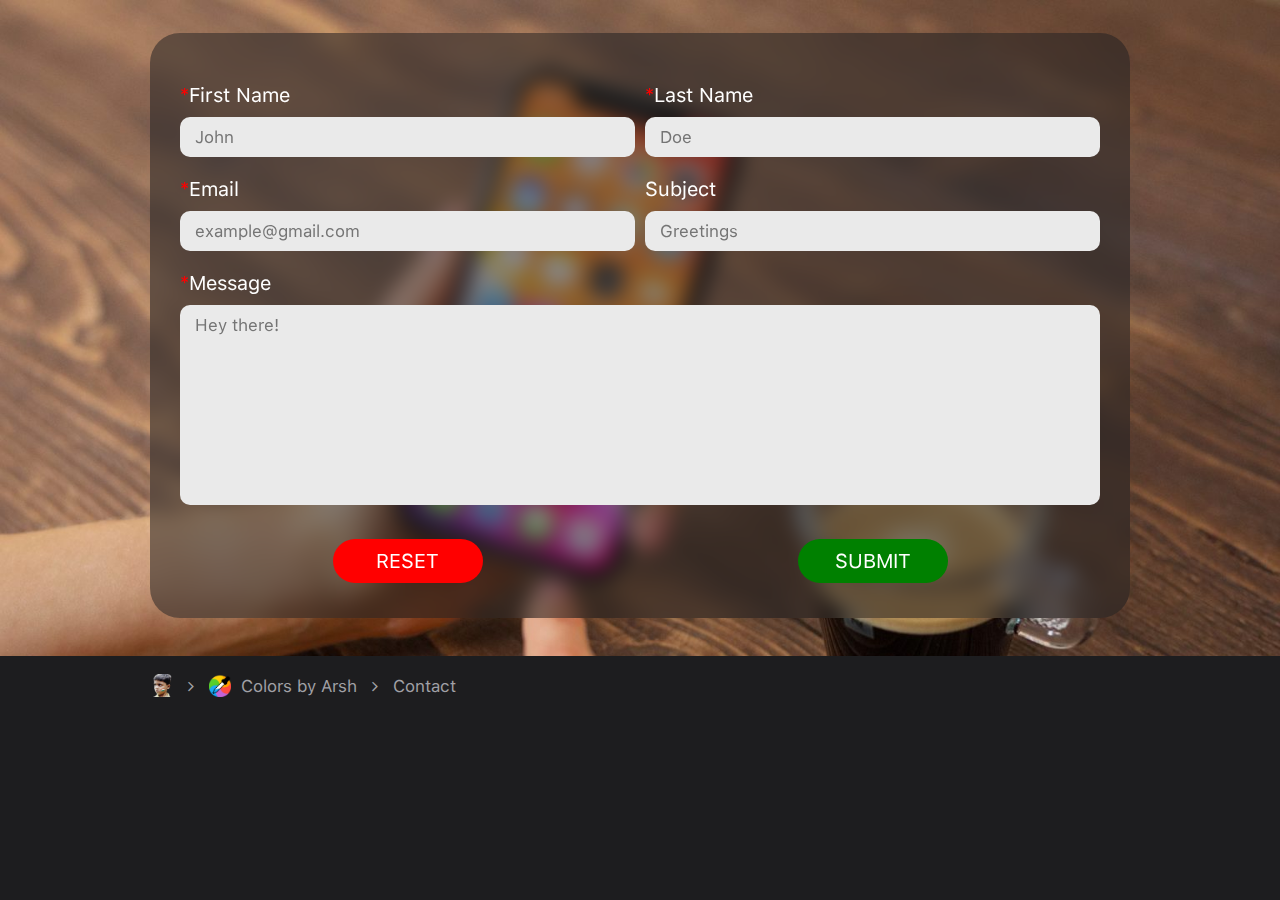
<file: pages/contact/index.html>
<!DOCTYPE html>
<html lang="en">
<head>
    <meta charset="UTF-8">
    <meta name="viewport" content="width=device-width, initial-scale=1.0">
    <meta name='viewport' content='width=device-width, initial-scale=1.0, maximum-scale=1.0, user-scalable=0'>
    <meta name="apple-mobile-web-app-capable" content="yes">

    <title>Contact | Colors by Arsh</title>
    
    <meta name="description" content="Contact | To contact Arsh Saxena, fill this form. You will get a reply soon.">
    <meta name="author" content="Arsh Saxena">
    <meta name="keywords" content="Arsh Saxena, arsh.saxena02, GitHub, Coding, Indian, Student">
    
    <link rel="stylesheet" href="style.css">
    <link rel="stylesheet" href="/pages/globals/global-fonts.css">
    <link rel="stylesheet" href="/pages/globals/global-navbar/global-navbar.css">
    <link rel="stylesheet" href="/pages/globals/global-footer/global-footer.css">
    <link rel="stylesheet" href="/pages/globals/global-scrollbar.css">
    <link rel="stylesheet" href="/pages/globals/global-top-button/global-top-button.css">
    <link rel="stylesheet" href="https://cdnjs.cloudflare.com/ajax/libs/font-awesome/4.7.0/css/font-awesome.min.css">

    <meta name="theme-color" content="#1d1d1f">
    <meta name="msapplication-navbutton-color" content="#1d1d1f">
    <meta name="apple-mobile-web-app-status-bar-style" content="#1d1d1f">

    <link rel="icon" href="/resources/first-page/icons/color-picker.png">
</head>
<body>
    <script
        src="https://code.jquery.com/jquery-3.3.1.js"
        integrity="sha256-2Kok7MbOyxpgUVvAk/HJ2jigOSYS2auK4Pfzbm7uH60="
        crossorigin="anonymous">
    </script>
    <script> 
        $(function(){
        $("#nav").load("/pages/globals/global-navbar/global-navbar.html"); 
        $("#footer").load("/pages/globals/global-footer/global-footer.html"); 
        $("#top-button").load("/pages/globals/global-top-button/global-top-button.html");
        });
    </script>
    <div class="container">
        <span id="top-button"></span>
        <nav class="nav" id="nav"> 
        </nav>
        <div class="main-head">
            <form name="contactform" id="contactform" enctype="text/plain" action="https://docs.google.com/forms/d/e/1FAIpQLSdHqFD7rA1z9T3A9McCq8UnIrK7142JfFf0cenD4rEwCdk7YQ/formResponse?" target="hidden_iframe" onsubmit="submitted=true;" class="contactform">
                <label class="label__website" style="display: none;">
                    <span><span class="required-asteric">*</span>Website</span>
                    <input type="text" name="entry.2054206786" id="entry.2054206786" required value="Colors by Arsh">
                </label>
                <label class="label__fname">
                    <span><span class="required-asteric">*</span>First Name</span>
                    <input type="text" name="entry.171573973" id="entry.171573973" required placeholder="John" value="">
                </label>
                <label class="label__lname">
                    <span><span class="required-asteric">*</span>Last Name</span>
                    <input type="text" name="entry.1928461864" id="entry.1928461864" required placeholder="Doe" value="">
                </label>
                <label class="label__email">
                    <span><span class="required-asteric">*</span>Email</span>
                    <input type="email" name="entry.1467515279" id="entry.1467515279" required placeholder="example@gmail.com" value="">
                </label>
                <label class="label__subject">
                    <span>Subject</span>
                    <input type="text" name="entry.1683761149" id="entry.1683761149" placeholder="Greetings" value="">
                </label>
                <label class="label__message">
                    <span><span class="required-asteric">*</span>Message</span>
                    <textarea name="entry.1741632373" id="entry.1741632373" required placeholder="Hey there!"></textarea>
                </label>
                <div class="reset">
                    <input type="reset" value="RESET" class="reset-button">
                </div>
                <div class="submit">
                    <input type="submit" value="SUBMIT" class="submit-button">
                </div>
            </form>
            <iframe name="hidden_iframe" id="hidden_iframe" style="display:none;" onload="if(submitted) {}"></iframe>
            <script type="text/javascript">var submitted=false;</script>
            <script type="text/javascript">
                $('#contactform').on('submit', function(e) {
                    $('#contactform *').fadeOut(500);
                    $('#contactform').prepend('Thank you! Your response has been submitted.');
                });
            </script>
        </div>
    <br><br>
    </div>
    <span class="footer-conatiner">
        <footer>
            <div class="footer" id="footer-part">
                <div class="footer-text">
                    <img src="/resources/first-page/icons/arsh.png" alt="arsh-img-footer">
                    <span class="path">
                        <span class="arrow"><i class="fa fa-angle-right"></i></span>
                    </span> 
                    <img src="/resources/first-page/icons/color-picker.png" alt="weather-img-footer">
                    <span class="path">
                        <span class="page-name">&nbsp;Colors by Arsh</span>
                        <span class="arrow"><i class="fa fa-angle-right"></i></span>
                        <span class="page-name">Contact</span>
                    </span>                
                </div>
            </div>
        </footer>
        <footer id="footer"></footer>
    </span>
</body>
</html>
</file>
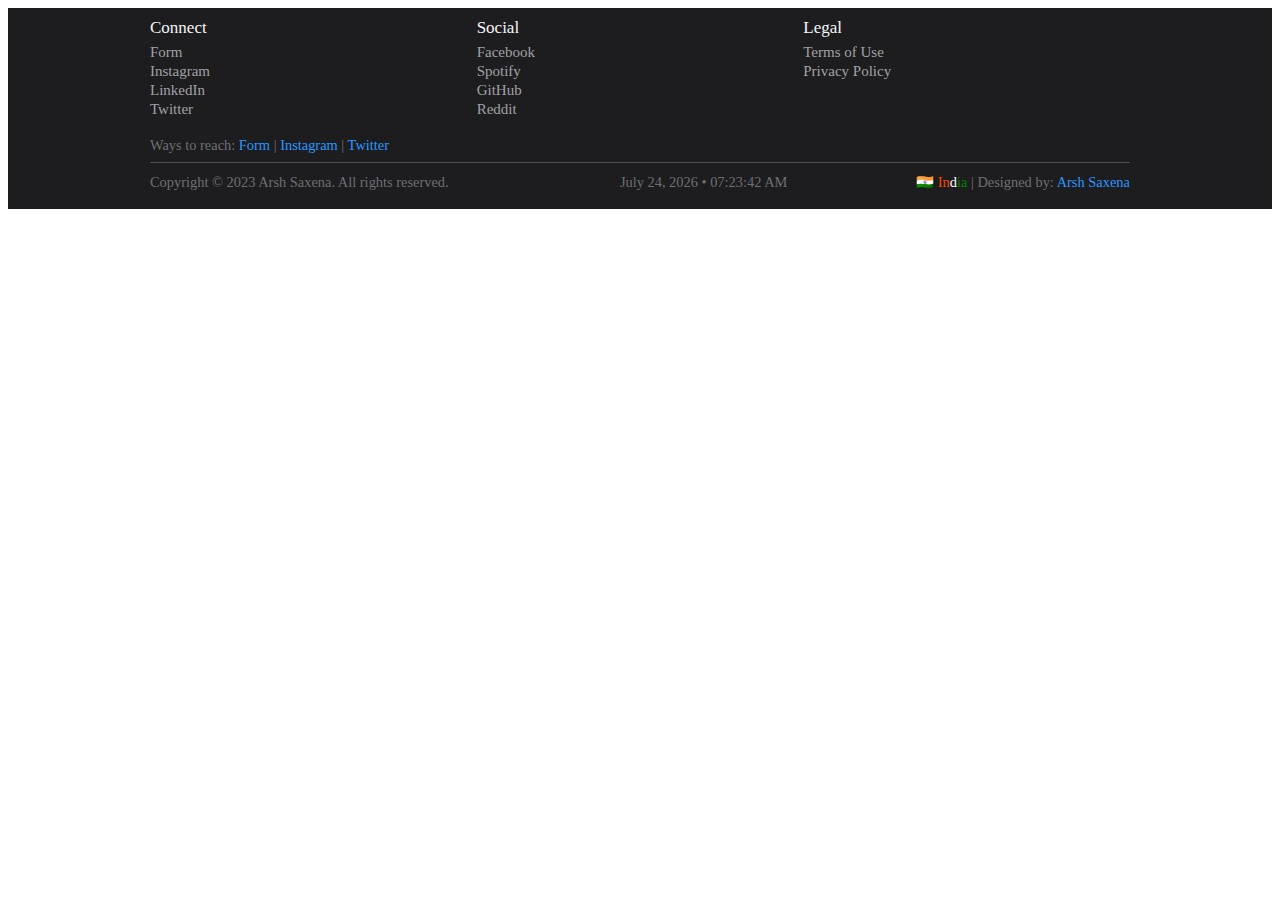
<file: pages/globals/global-footer/global-footer.html>
<!DOCTYPE html>
<html lang="en">
<head>
    <meta charset="UTF-8">
    <meta name="viewport" content="width=device-width, initial-scale=1.0">
    <meta name='viewport' content='width=device-width, initial-scale=1.0, maximum-scale=1.0, user-scalable=0'>
    <meta name="robots" content="noimageindex"></meta>
    <meta name="apple-mobile-web-app-capable" content="yes">
    
    <title>Footer | Colors by Arsh</title>
    
    <link rel="stylesheet" href="global-footer.css">
    <meta name="theme-color" content="#1d1d1f">
    <meta name="msapplication-navbutton-color" content="#1d1d1f">
    <meta name="apple-mobile-web-app-status-bar-style" content="#1d1d1f">

    <link rel="icon" href="/resources/first-page/icons/color-picker.png">
</head>
<body>
    <footer id="footer">
        <div class="footer">
            <div class="footer-nav">
                <div class="footer-nav-links">
                    <div class="connect">
                        <div class="footer-checkbox">
                            <label for="connectCheck" class="checkbox-label">
                                <div class="label-div">
                                    Connect
                                </div>
                            </label>
                            <div class="check-div">
                                <input type="checkbox" id="connectCheck">
                            </div>
                        </div>
                        <div class="footer-nav-col" id="connect">
                            <span class="footer-col-heads">Connect<br></span>
                            <ul>
                                <li><a href="/pages/contact/">Form</a></li>
                                <li><a href="https://instagram.com/arsh.saxena02" target="_blank">Instagram</a></li>
                                <li><a href="https://www.linkedin.com/in/arshsaxena/" target="_blank">LinkedIn</a></li>
                                <li><a href="https://www.twitter.com/arshsaxena02" target="_blank">Twitter</a></li>                              
                            </ul>                            
                        </div>
                    </div>
                    <div class="social">
                        <div class="footer-checkbox">
                            <label for="socialCheck" class="checkbox-label">
                                <div class="label-div">
                                    Social
                                </div>
                            </label>
                            <div class="check-div">
                                <input type="checkbox" id="socialCheck">
                            </div>
                        </div>
                        <div class="footer-nav-col" id="social">
                            <span class="footer-col-heads">Social<br></span>
                            <ul>
                                <li><a href="https://facebook.com/arsh.saxena02" target="_blank">Facebook</a></li>
                                <li><a href="https://open.spotify.com/playlist/5GrCNAmAXGSQ3VVA9JS9zw?si=65ef34622fad4e1d" target="_blank">Spotify</a></li>
                                <li><a href="https://github.com/arshsaxena" target="_blank">GitHub</a></li>
                                <li><a href="https://www.reddit.com/u/arshsaxena" target="_blank">Reddit</a></li>
                            </ul>
                        </div>
                    </div>
                    <div class="legal">
                        <div class="footer-checkbox">
                            <label for="legalCheck" class="checkbox-label">
                                <div class="label-div">
                                    Legal
                                </div>
                            </label>
                            <div class="check-div">
                                <input type="checkbox" id="legalCheck">
                            </div>
                        </div>
                        <div class="footer-nav-col" id="legal">
                            <span class="footer-col-heads">Legal<br></span>
                            <ul>
                                <li><a href="https://www.arshsaxena.in/pages/terms-of-use/">Terms of Use</a></li>
                                <li><a href="https://www.arshsaxena.in/pages/privacy-policy/">Privacy Policy</a></li>
                            </ul>                           
                        </div>
                    </div>
                </div>  
            </div>
            <br>
            <div class="footer-last-text">
                <div class="border1">
                    Ways to reach: <a href="/pages/contact/">Form</a> | <a href="https://www.instagram.com/arsh.saxena02" target="_blank">Instagram</a> | <a href="https://www.twitter.com/arshsaxena02" target="_blank">Twitter</a>
                </div>
                <div class="border2">
                    <div class="line1">Copyright &copy 2023 Arsh Saxena. All rights reserved.</div>
                    <div class="line2"><span id="clock"></span></div>                      
                    <div class="line3">🇮🇳 <span class="in">In</span><span class="d">d</span><span class="ia">ia</span> | Designed by: <a href="https://www.instagram.com/arsh.saxena02" target="_blank">Arsh Saxena</a></div>
                </div>
            </div>    
        </div>
    </footer>
    <script> 
        setInterval(showTime, 1000); 
        function showTime() {   
            let time = new Date();
            let month = time.toLocaleString('default', { month: 'long' });
            let date = time.getDate();
            let year = time.getFullYear();
            let hour = time.getHours(); 
            let min = time.getMinutes(); 
            let sec = time.getSeconds(); 
            let am_pm = "AM"; 

            if(month.toString().length == 1) {
                month = '0'+month;
            }
            if (hour > 12) { 
                hour -= 12; 
                am_pm = "PM"; 
            } 
            if (hour == 0) { 
                hour = 12; 
                am_pm = "AM"; 
            } 

            hour = hour < 10 ? "0" + hour : hour; 
            min = min < 10 ? "0" + min : min; 
            sec = sec < 10 ? "0" + sec : sec; 

            let currentTime = month + " " + date + "," + " " + year + " " + "•" + " " + hour + ":" + min + ":" + sec + " " + am_pm; 

            document.getElementById("clock").innerHTML = currentTime; 
        } 

        showTime();
    </script>
    <script>
        $('#unitsCheck').change(function(){
            if (this.checked) {
                $('#units').fadeIn(250);
            } else {
                $('#units').fadeOut(250);
            }                   
        });

        $('#connectCheck').change(function(){
            if (this.checked) {
                $('#connect').fadeIn(250);
            } else {
                $('#connect').fadeOut(250);
            }                   
        });

        $('#socialCheck').change(function(){
            if (this.checked) {
                $('#social').fadeIn(250);
            } else {
                $('#social').fadeOut(250);
            }                   
        });

        $('#legalCheck').change(function(){
            if (this.checked) {
                $('#legal').fadeIn(250);
            } else {
                $('#legal').fadeOut(250);
            }                   
        });
    </script>
</body>
</html>
</file>
<file: pages/contact/style.css>
html{
    background-color: #1d1d1f;
}
body {
    height: 100%;
    margin-top: 0px;
    margin-left: auto;
    margin-right: auto;
    background-color:  black;
    font-family: font-regular;
    color: white;
}
#link-nav.contact{
    font-weight: bold;
    color: white;
}
#link-nav.contact::before{
    content: "";
    position: absolute;
    left: 0;
    bottom: 0;
    height: 2px;
    width: 100%;
    transition: width 0.2s ease-out;
    background-color: lawngreen;
}
.container{
    background-image: url(/resources/contact/imgs/using-iphone.jpg);
    background-size: cover;
}
.main-head{
    padding-top: 33px;
    text-align: left;
    color: white;
    max-width: 1154px;
    width: 100%;
    margin: auto;
}
*{
    box-sizing: border-box;
}
.nav-links{
    max-width: 1024px !important;
    width: 100%;
}
.nav-content{
    padding: 0px 0px !important;
}
.footer{
    max-width: 1012px !important;
}
.contactform{
    max-width: 980px;
    width: 100%; 
    margin: auto; 
    padding: 0px 30px;
    padding-top: 50px;
    background-color: rgba(29, 29, 31, 0.5);
    backdrop-filter: blur(10px);
    -webkit-backdrop-filter: blur(10px);
    border-radius: 30px;
    min-height: 400px;
    display:  grid;
    grid-gap: 10px;
    grid-template-columns: 1fr 1fr;
    grid-template-areas: 'fname lname' 'email subject' 'textarea textarea' 'reset submit';
}
.contactform label span{
    font-size: 20px;
}
.contactform .label__fname{
    grid-area: fname;
}
.contactform .label__lname{
    grid-area: lname;
}
.contactform .label__email{
    grid-area: email;
}
.contactform .label__subject{
    grid-area: subject;
}
.contactform .label__message{
    grid-area: textarea;
}
.contactform .reset{
    grid-area: reset;
}
.contactform .submit{
    grid-area: submit;
}
.contactform input,.contactform textarea{
    padding: 10px 15px;
    font-size: 17px;
    border-radius: 10px;
    background-color: #eaeaea;
    border: none;
    margin: 10px 0;
    width: 100%;
    font-family: font-regular;
}
.contactform textarea{
    margin: 10px 0;
    width: 100%;
    height: 200px;
    resize: none;
}
.required-asteric{
    color: red;
    text-align: left;
}
.reset{
    width: 150px;
    text-align: center;
    margin: auto;
    padding-bottom: 25px;
    background-color: transparent !important;
}
.reset-button{
    width: 115px;
    padding: 10px;
    font-family: font-regular;
    font-size: 20px !important;
    color: white !important;
    background-color: red !important;
    border-color: transparent;
    border-radius: 50px !important;
    cursor: pointer;
}
.reset-button:hover{
    color: white;
    background-color: rgb(192, 0, 0) !important;
}
.submit{
    width: 150px;
    text-align: center;
    margin: auto;
    padding-bottom: 25px;
    background-color: transparent !important;
}
.submit-button{
    padding: 10px;
    font-family: font-regular;
    font-size: 20px !important;
    color: white !important;
    background-color: green !important;
    border-color: transparent;
    border-radius: 50px !important;
    cursor: pointer;
}
.submit-button:hover{
    color: white;
    background-color: rgb(0, 88, 0) !important;
}

@media screen and (min-width: 769px) and (max-width: 1024px){
    .nav-content{
        padding: 0px 20px !important;
    }
    .nav-links{
        padding-left: 0px !important;
    }
    .main-head{
        padding-right: 15px;
        padding-left: 15px;
    }
}
@media screen and (max-width: 768px) {
    html{
        background-color: #1d1d1f;
        width: 100%;
        margin: 0px;
        padding: 0px;
    }
    body{
        height: 100%;
        width: 100%;
        margin: 0px;
        padding: 0px;
        overflow-x: hidden;
        background-color: black;
        font-family: font-regular;
        letter-spacing: 0px;
    }
    .nav-content{
        padding: 0px 20px !important;
    }
    .nav-links{
        padding-left: 0px !important;
    }
    .main-head{
        padding-right: 15px;
        padding-left: 15px;
    }
    .contactform{
        width: 100%; 
        margin: auto; 
        padding: 0px 15px;
        padding-top: 25px;
        padding-bottom: 0px;
        background-color: rgba(29, 29, 31, 0.5);
        backdrop-filter: blur(8px);
        -webkit-backdrop-filter: blur(8px);
        border-top-left-radius: 20px;
        border-top-right-radius: 20px;
        min-height: 400px;
        display:  grid;
        grid-gap: 10px;
        grid-template-columns: 1fr 1fr;
        grid-template-areas: 'fname fname' 'lname lname' 'email email' 'subject subject' 'textarea textarea' 'reset submit';
    }
    .contactform label span{
        font-size: 20px;
    }
    .contactform .label__fname{
        grid-area: fname;
    }
    .contactform .label__lname{
        grid-area: lname;
    }
    .contactform .label__email{
        grid-area: email;
    }
    .contactform .label__subject{
        grid-area: subject;
    }
    .contactform .label__message{
        grid-area: textarea;
    }
    .contactform input, .contactform textarea{
        padding: 5px 10px;
        font-size: 15px;
        border-radius: 10px;
        background-color: #eaeaea;
        border: none;
        margin: 10px 0;
        width: 100%;
        font-family: font-regular;
    }
    .contactform textarea{
        margin: 10px 0;
        width: 100%;
        height: 200px;
        resize: none;
    }
    .required-asteric{
        color: red;
    }
    .reset{
        max-width: 980px;
        text-align: center;
        margin: auto;
        background-color: #1d1d1f;
        border-bottom-left-radius: 20px;
        border-bottom-right-radius: 20px;
        padding-bottom: 10px;
        width: 100%;
    }
    .reset-button{
        padding: 10px;
        font-family: font-regular;
        font-size: 23px !important;
        color: white !important;
        border-color: transparent;
        border-radius: 10px !important;
        transition-property: none;
    }
    .reset-button:focus{
        background-color: rgb(192, 0, 0);
        color: white;
    }
    .submit{
        max-width: 980px;
        text-align: center;
        margin: auto;
        background-color: #1d1d1f;
        border-bottom-left-radius: 20px;
        border-bottom-right-radius: 20px;
        padding-bottom: 10px;
        width: 100%;
    }
    .submit-button{
        padding: 10px;
        font-family: font-regular;
        font-size: 23px !important;
        color: white !important;
        border-color: transparent;
        border-radius: 10px !important;
        transition-property: none;
    }
    .submit-button:focus{
        background-color: rgb(0, 88, 0);
        color: white;
    }
}
</file>
<file: pages/globals/global-fonts.css>
@font-face{
    font-family: "font-regular";
    src: url('/resources/first-page/fonts/font-regular.otf');
}
@font-face{
    font-family: "font-bold";
    src: url('/resources/first-page/fonts/font-bold.otf');
}
@font-face{
    font-family: "font-italic";
    src: url('/resources/first-page/fonts/font-italic.otf');
}
@font-face{
    font-family: "font-condensed";
    src: url('/resources/first-page/fonts/font-compact.otf');
}
@font-face{
    font-family: "font-mono";
    src: url('/resources/first-page/fonts/font-mono.otf');
}
@font-face{
    font-family: "font-hindi";
    src: url('/resources/first-page/fonts/font-hindi.ttf');
}

body{
    font-family: font-regular !important;
}
b{
    font-family: font-bold !important;
}
code{
    font-family: font-mono !important;
}
#hindi-text{
    font-family: font-hindi !important;
}
</file>
<file: pages/globals/global-navbar/global-navbar.css>
html{
    background-color: #1d1d1f;
}
body {
    font-family: font-regular !important;
}
b{
    font-family: font-bold !important;
}
nav {
    position: sticky;
    position: -webkit-sticky;
    top: 0;
    margin: 0;
    background: rgba(29, 29, 31, 0.8);
    -webkit-backdrop-filter: saturate(180%) blur(20px);
    backdrop-filter: saturate(180%) blur(20px);
    z-index: 1;
}   
.nav-content {
    max-width: 980px;
    margin-left: auto;
    margin-right: auto;
    padding: 0 20px;
}
.nav-content a {
    display: block;
    line-height: 44px;
    color: transparent;
}
.logo-div{
    max-width: 980px;
    text-align: center;
    margin-left: auto;
    margin-right: auto;
}
.logo img{
    height: 25px;
}


@media screen and (max-width: 980px) {
    html{
        background-color: #1d1d1f;
    }
    nav{
        position: sticky;
        position: -webkit-sticky;
        background: rgb(29, 29, 31);
        -webkit-backdrop-filter: blur(20px);
        backdrop-filter: none;
    }
}

/* Ignore, nothing to do with navigation bar. */
img {
    pointer-events: none;
    -khtml-user-select: none;
    -o-user-select: none;
    -moz-user-select: none;
    -webkit-user-select: none;
    user-select: none;
}
::selection {
    background: green;
    color: white;
}
</file>
<file: pages/globals/global-footer/global-footer.css>
body {
    font-family: font-regular !important;
}
b{
    font-family: font-bold !important;
}
.footer-container{
    width: 100%;
    background-color: #1d1d1f;
}
footer {
    width: 100%;
    padding-top: 10px;
    background-color: #1d1d1f;
    color: rgb(81, 81, 84);
    font-family: font-regular;
    height: 100%;
}
#footer-part{
    padding-top: 5px;
}
footer a{
    text-decoration: none;
}
.footer{
    max-width: 980px;
    width: 100%;
    margin: auto;
    margin-bottom: 0;
    padding-left: 16px;
    padding-right: 16px;
}
.footer-text img{
    height: 23px;
}
.footer-text .path{
    vertical-align: 5px;
    line-height: 30px;
    font-size: 17px;
    color: rgb(161, 161, 166);
}
.footer-text .path .arrow{
    padding: 10px;
}
.footer-nav a{
    font-size: 15px;
    color: rgb(161, 161, 166);
}
.footer-checkbox{
    display: none;
}
.footer-nav-links{
    display: flex;
}
.footer-nav-links .connect, .footer-nav-links .social, .footer-nav-links .legal{
    width: 33.33%;
}
.footer-col-heads{
    font-size: 17px;
    color: rgb(245, 245, 247);
}
.footer-nav-col ul{
    list-style-type: none;
    margin: 0;
    padding: 0;
}
.footer-nav-col ul li:first-of-type{
    margin-top: 5px;
}
.footer-nav-col ul li{
    width: 100%;
    margin-bottom: 1px;
}
.footer-nav-col a:hover{
    color: white;
    text-decoration: underline;
}
.footer-last-text{
    padding-bottom: 15px;
}
footer .footer .footer-last-text a{
    color: #2997ff;
    letter-spacing: 0px;
}
footer .footer .footer-last-text a:hover{
    text-decoration: underline;
}
.border1{
    padding-bottom: 7.5px;
    border-bottom: solid;
    border-color: rgb(81, 81, 84);
    border-width: 1px;
    color: rgb(110, 110, 115);
    font-size: 14.4199px;
}
.border2{
    padding-top: 7.5px;
    display: flex;
    font-size: 14.4199px;
}
.line1{
    text-align: left;
    width: 42.33%;
    color: rgb(110, 110, 115);
    line-height: 24px;
}
.line1 a{
    color: #2997ff;
}
.line2{
    text-align: center;
    width: 28.33%;
    color: rgb(110, 110, 115);
    line-height: 24px;
}
.line3{
    text-align: right;
    width: 29.33%;
    color: rgb(110, 110, 115);
    line-height: 24px;
}
.in{
    color: orangered;
}
.d{
    color: white;
}
.ia{
    color: green;
}

@media screen and (max-width: 980px) and (orientation: landscape) {
    .footer {
        width: 95% !important;
    }
}
@media screen and (max-width: 980px) {
    body {
        font-family: font-regular !important;
        overflow-x: hidden;
    }
    b{
        font-family: font-bold !important;
    }
    .footer-container{
        width: 100%;
        background-color: #1d1d1f;
    }
    footer{
        padding-top: 5px;
    }
    .footer {
        width: 92%;
        padding-bottom: 5px;
        padding-left: 0px;
        padding-right: 0px;
        background-color: #1d1d1f;
        color: rgb(161, 161, 166);
        font-family: font-regular !important;
        font-size: 13px;
    }
    .footer-text img{
        padding-left: 0px;
        height: 23px;
    }
    .footer-text .path{
        vertical-align:4px;
        line-height: 30px;
    }
    .footer-text .path .arrow{
        padding: 8px;
    }
    .footer-nav a{
        color: rgb(81, 81, 84);
    }
    .footer-nav-links{
        display: block;
    }
    .footer-nav-links .units, .footer-nav-links .connect, .footer-nav-links .social, .footer-nav-links .legal{
        width: 100%;
    }
    .footer-nav-col{
        display: none;
        margin-bottom: 10px;
    }
    .footer-nav-col ul li:first-of-type{
        margin-top: 0px;
    }
    .footer-nav-col ul li{
        list-style-type: none;
        margin: 0;
        padding: 5px 10px;
    }
    .footer-nav-col a{
        font-size: 14px;
        color: rgb(161, 161, 166);
    }
    .footer-col-heads{
        font-weight: 100;
        font-size: 15px;
        color: rgb(245, 245, 247);
        display: none;
    }
    .footer-checkbox{
        display: inline;
    }
    .units, .connect, .social, .legal{
        border-bottom-style: solid;
        border-width: 1px;
        border-color: #404044;
    }
    .label-div{
        font-size: 15px;
        padding: 10px 0px;
        color: rgb(245, 245, 247);
    }
    .label-div::after{
        content: "+";
        float: right;
        margin-right: 5px;
        transition: transform .3s ease, -webkit-transform .3s ease;
    }
    .check-div{
        display: none;
    }
    .footer-last-text{
        padding-left: 0px;
        text-align: left;
    }
    .footer footer div a{
        color: #2997ff;
        letter-spacing: 0px;
    }
    .footer-nav{
        padding-left: 0px;
    }
    .border1{
        border-bottom: none;
        font-size: 12px;
    }
    .border2{
        display: inline;
        font-size: 12px;
    }
    .line1{
        color: rgb(110, 110, 115);
        width: 100%;
        padding-top: 0px;
        height: 17px;
    }
    .line1 a{
        color: #2997ff;
    }
    .line2{
        color: rgb(110, 110, 115);
        width: 100%;
        text-align: left;
        padding-top: 5px;
        height: 17px;
    }
    .line3{
        padding-top: 3px;
        text-align: left;
        width: 100%;
        color: rgb(110, 110, 115);
        height: 17px;
    }
}
</file>
<file: pages/globals/global-scrollbar.css>
html{
    scroll-behavior: smooth !important;
}
body::-webkit-scrollbar {
    background-color: transparent;
    width: 18px;
}
body::-webkit-scrollbar-track {
    background-color: transparent;
}
body::-webkit-scrollbar-thumb {
    background-color: #babac0;
    border-radius: 16px;
    border: 4px solid #424649;
}
body::-webkit-scrollbar-button {
    display: none;
}

@media screen and (max-width: 1024px) {
    body::-webkit-scrollbar {
        background-color: transparent;
        width: 0px;
    }
    body::-webkit-scrollbar-track {
        background-color: transparent;
    }
    body::-webkit-scrollbar-thumb {
        background-color: #babac0;
        border-radius: 16px;
        border: 0px solid #424649;
    }
    body::-webkit-scrollbar-button {
        display:none;
}
</file>
<file: pages/globals/global-top-button/global-top-button.css>
#myBtn {
    display: none;
    position: fixed;
    bottom: 10px;
    right: 10px;
    z-index: 99;
    font-size: 18px;
    border: none;
    background-color: #1d1d1f;
    color: white;
    cursor: pointer;
    padding-right: 10px;
    padding-left: 10px;
    padding-top: 5px;
    padding-bottom: 5px;
    border-radius: 50%;
}
#myBtn:hover {
    background-color: black;
}

@media screen and (max-width: 1024px) {
  #myBtn {
      display: none;
      position: fixed;
      bottom: 10px;
      right: 10px;
      z-index: 99;
      cursor: pointer;
      padding: 5px;
      border-radius: 10px;
  }
  #myBtn:hover {
     background-color: black;
  }
}
</file>
